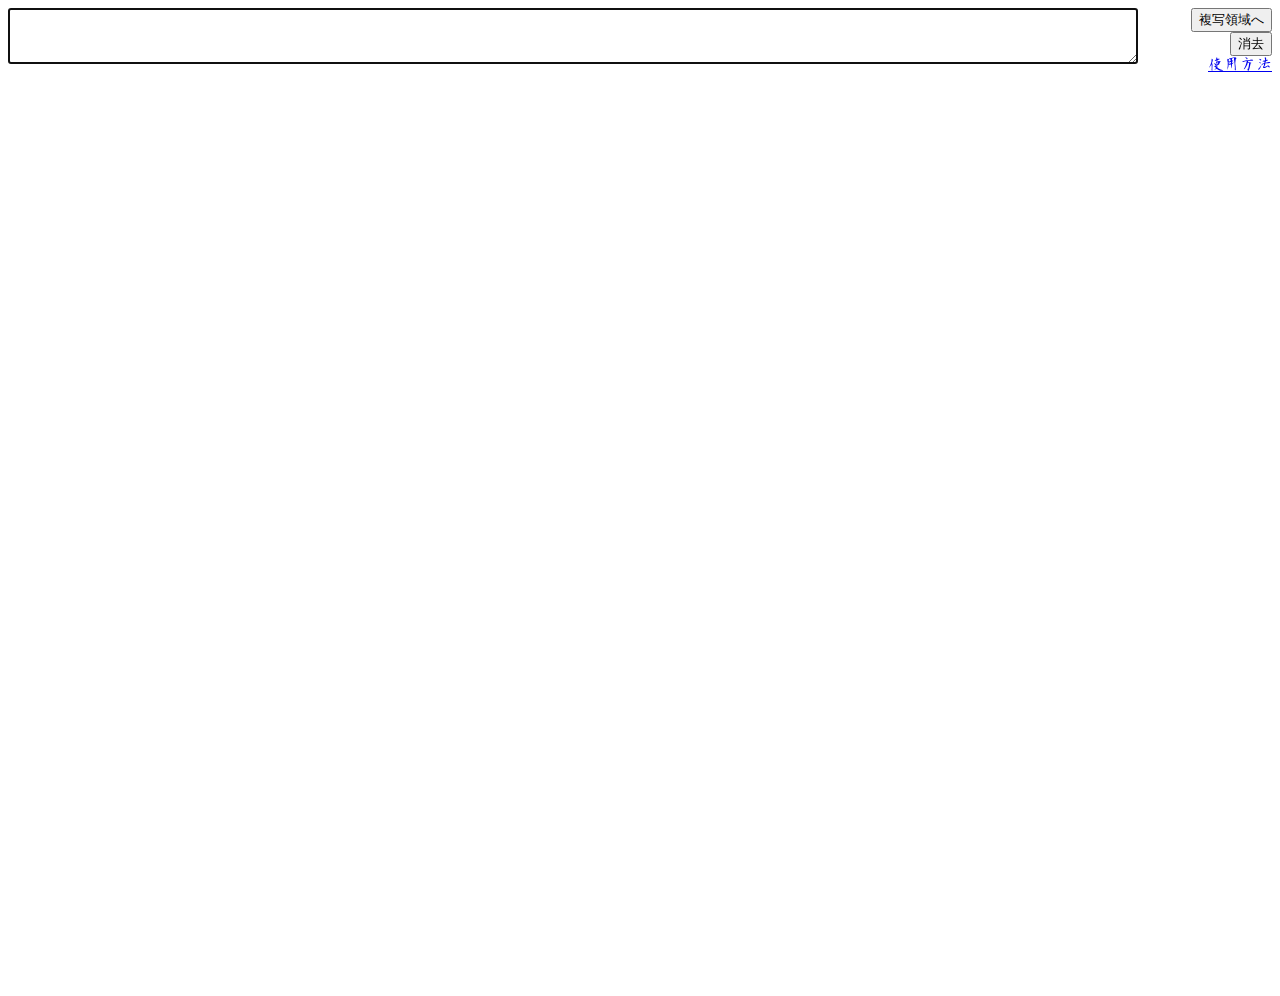
<file: index.html>
<!DOCTYPE html PUBLIC "-//W3C//DTD XHTML 1.0 Transitional//EN"
 "http://www.w3.org/TR/xhtml1/DTD/xhtml1-transitional.dtd">
<html xmlns="http://www.w3.org/1999/xhtml" xml:lang="ja" lang="ja">
  <head>
    <title>Unicode変体仮名入力</title>
    <meta http-equiv="Content-Type" content="text/html; charset=utf-8" >
    <link rel="shortcut icon" href="favicon.ico?v=2">
    <link rel="stylesheet" href="invertedL.css">
    <script src="conv.js"></script>
    <script src="convsupport.js"></script>
    <script type="text/javascript" src="./dist/clipboard.min.js"></script>
    <script type="text/javascript">
// initialize()
      function initialize() {
        // Safari doesn't support clipboard copy, so all 'copy' buttons must be labeled 'select'
        // Internet Explorer ＆ Edge doesn't support offline clipboard copy, so all 'copy' buttons must be disabled
        var userAgent = window.navigator.userAgent.toLowerCase();
        var appVersion = window.navigator.appVersion.toLowerCase();
        if ((appVersion.indexOf("safari") > -1) && (appVersion.indexOf("chrome") == -1)) {
          document.getElementById("inCopy").value = "Select";
        } else if (location.href.indexOf("file://") > -1) {
          if ((userAgent.indexOf("msie") > -1) ||
              (userAgent.indexOf("trident/7.0") > -1) ||
              (userAgent.indexOf("edge") > -1)) {
              document.getElementById("inCopy").disabled = "disabled";
              return;
          }
        }
        var clipboard = new Clipboard('.btn');
        clipboard.on('success', function(e) {
            // alert("Success");
          });
        clipboard.on('error', function(e) {
            // alert("Copy to clipboard is not supported in Safari - Use Apple+C");
          });
      }
// keyInput()
      function keyInput() {
        // http://stackoverflow.com/questions/3561493/is-there-a-regexp-escape-function-in-javascript/3561711#3561711
        RegExp.escape = function(s) {
          return s.replace(/[-\/\\^$*+?.()|[\]{}]/g, '\\$&');
        };
        var output = document.getElementById("textbox").value;
        output = output.replace(/ /g, "　");
        carretP = document.getElementById("textbox").selectionStart;
        twoLetter = ('--' + output).substr(carretP, 2);
        twoLetter = twoLetter.replace('-', '').toUpperCase();
        var candidate = document.getElementById("candidatesArea");
        if (twoLetter in support) {
          candidate.innerHTML = support[twoLetter].replace(/\n/g, "<br>");
        } else {
          twoLetter = twoLetter.charAt(1);
          if (twoLetter in support) {
            candidate.innerHTML = support[twoLetter].replace(/\n/g, "<br>");
          } else {
            candidate.innerHTML = '';
          }
        }
        for (t in xsIn) {
          var re = new RegExp(RegExp.escape(xsIn[t]), "gi");
          spanned = ipaOut[t];      // 縦書きのspan class="cmb"対応
          ch0 = xsIn[t].charAt(0);
          if (ch0 == 'G' || ch0 == 'Z' || ch0 == 'D' || ch0 == 'B' || ch0 == 'P') {
            spanned = "<span class=\"cmb\">" + spanned + "</span>";
          }
          output = output.replace(re, spanned);
        }
        kanaOut(output);
      }
// kanaOut()
      function kanaOut(output) {
        var kanaDisplay = document.getElementById("contentsArea");
        kanaDisplay.innerHTML = output.replace(/\n/g, "<br>");
      }
// inboxClear()
      function inboxClear() {
        document.input.textbox.value="";
        keyInput();
        document.input.textbox.focus();
      }

    </script>
  </head>
  <body onLoad="document.input.textbox.focus(); initialize(); keyInput();">
    <div id="controldiv" class="controlSection">
      <div class="inputSection">
        <form name="input"><textarea id="textbox" class="inboxSection" name="textbox" cols="40" spellcheck="false" accesskey='i' onkeyup="keyInput()"></textarea></form>
      </div>
      <div class="buttonsSection">
        <input type="button" id="inCopy" class="btn" data-clipboard-target="#contentsArea" value="複写領域へ"><br/>
        <input type="button" onClick="inboxClear();" value="消去"><br/>
        <a href="./help.html" target="_blank">使用方法</a>
      </div>
    </div>
    <main>
    <div id="candidatesArea" class="candidateSection"></div>
    <div id="contentsArea" class="contentSection"></div>
    <div id="FillerArea" class="fillerSection"></div>
    </main>
  </body>
</html>
</file>
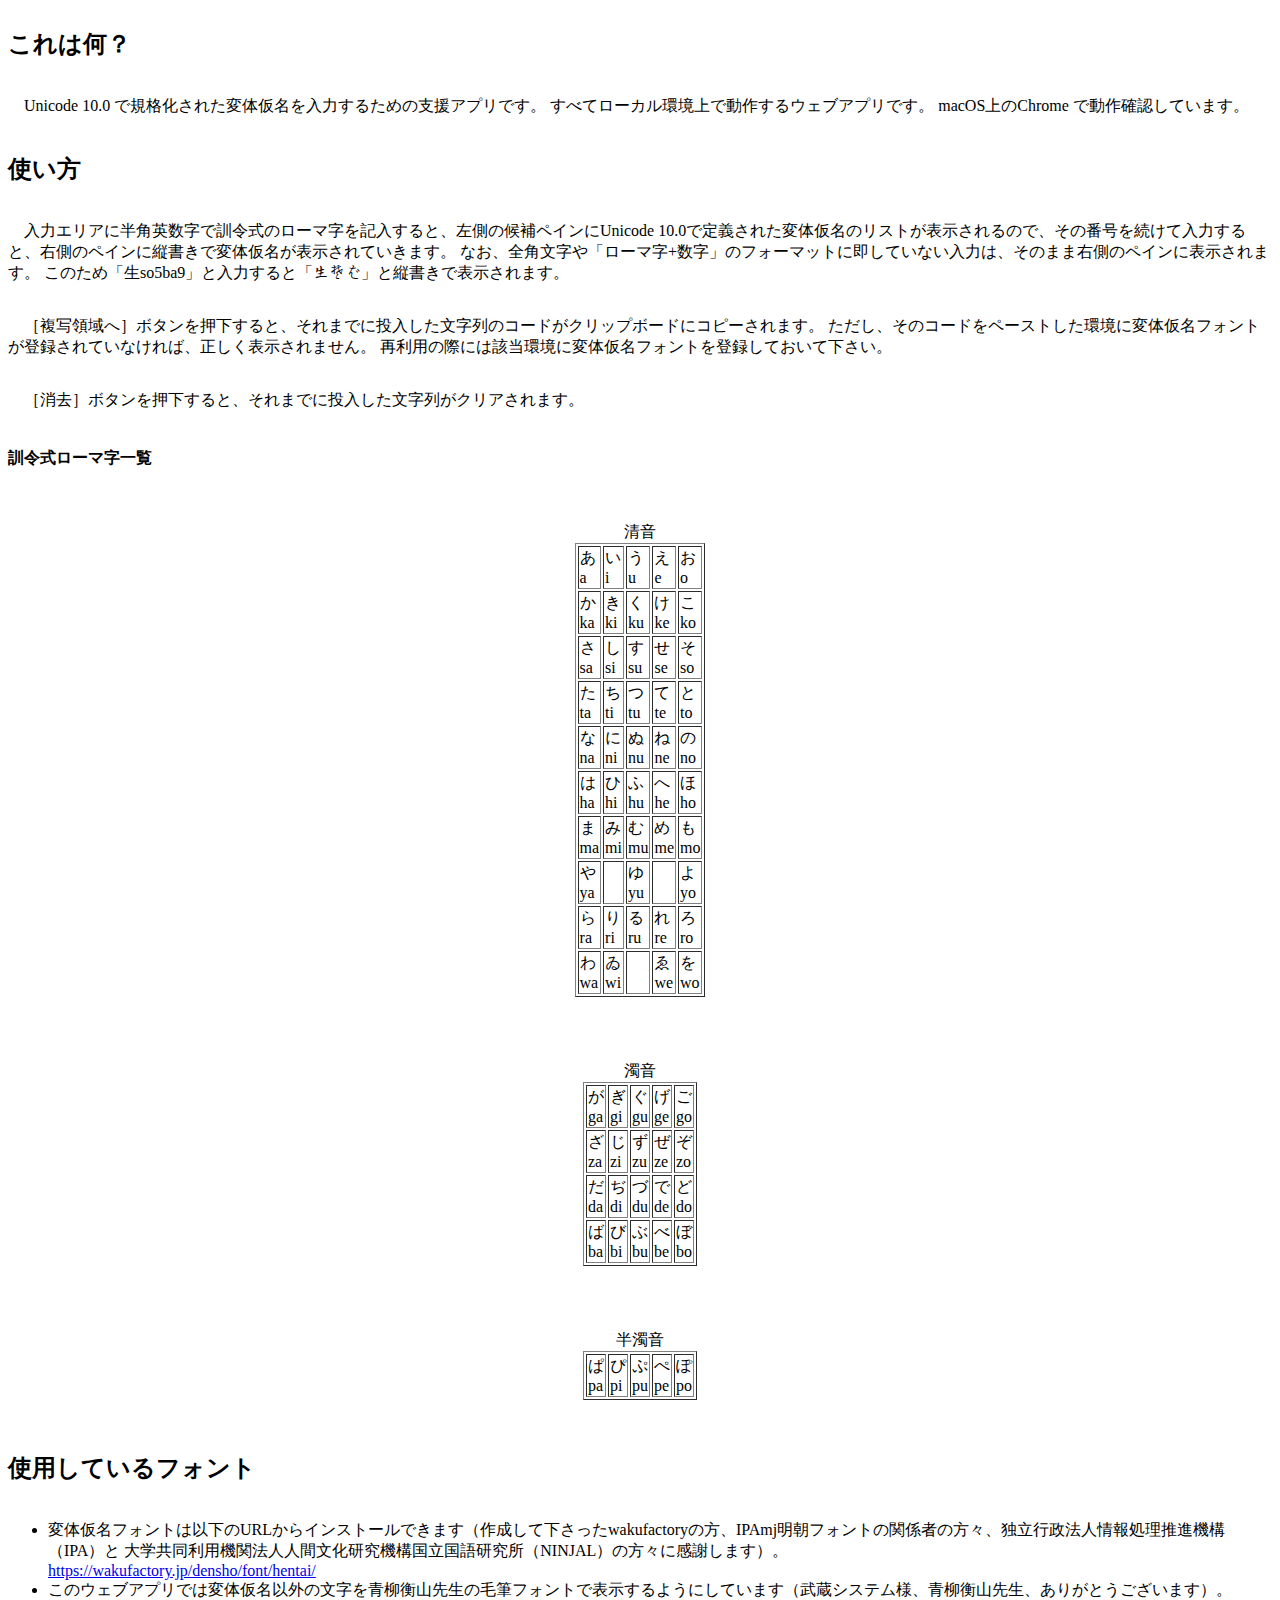
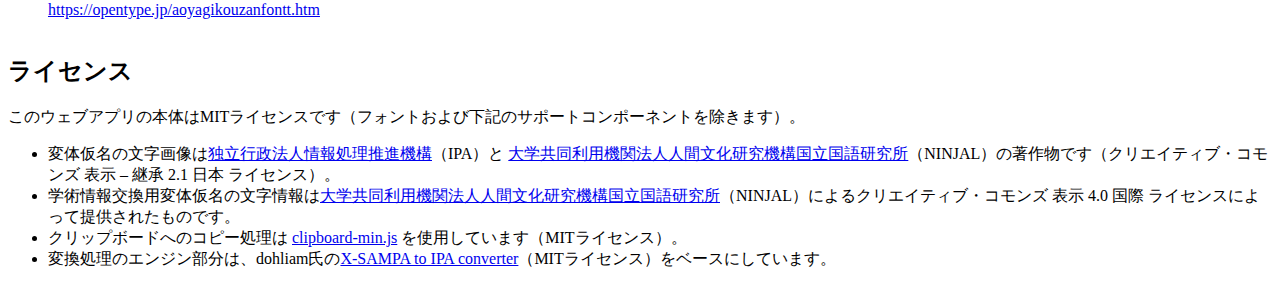
<file: help.html>
<!DOCTYPE html PUBLIC "-//W3C//DTD XHTML 1.0 Transitional//EN"
 "http://www.w3.org/TR/xhtml1/DTD/xhtml1-transitional.dtd">
<html xmlns="http://www.w3.org/1999/xhtml" xml:lang="ja" lang="ja">
  <head>
    <title>Unicode変体仮名入力-説明</title>
    <meta http-equiv="Content-Type" content="text/html; charset=utf-8" >
    <link rel="shortcut icon" href="favicon.ico?v=2">
    <link rel="stylesheet" href="help.css">
  </head>
  <body>
<h2>これは何？</h2>
<p>
　Unicode 10.0 で規格化された変体仮名を入力するための支援アプリです。 すべてローカル環境上で動作するウェブアプリです。 macOS上のChrome で動作確認しています。
</p>
<h2>使い方</h2>
<p>
　入力エリアに半角英数字で訓令式のローマ字を記入すると、左側の候補ペインにUnicode 10.0で定義された変体仮名のリストが表示されるので、その番号を続けて入力すると、右側のペインに縦書きで変体仮名が表示されていきます。 なお、全角文字や「ローマ字+数字」のフォーマットに即していない入力は、そのまま右側のペインに表示されます。 このため「生so5ba9」と入力すると「<span class="kouzan">生</span><span class="hentai">𛁛𛂦゙</span>」と縦書きで表示されます。
</p>
<p>
　［複写領域へ］ボタンを押下すると、それまでに投入した文字列のコードがクリップボードにコピーされます。 ただし、そのコードをペーストした環境に変体仮名フォントが登録されていなければ、正しく表示されません。 再利用の際には該当環境に変体仮名フォントを登録しておいて下さい。
</p>
<p>
　［消去］ボタンを押下すると、それまでに投入した文字列がクリアされます。
</p>
<h4>
訓令式ローマ字一覧
</h4>
<p>
<div align="center">清音</div>
<table border="1" align="center">
    <tr><td>あ<br/>a</td><td>い<br/>i</td><td>う<br/>u</td><td>え<br/>e</td><td>お<br/>o</td></tr>
    <tr><td>か<br/>ka</td><td>き<br/>ki</td><td>く<br/>ku</td><td>け<br/>ke</td><td>こ<br/>ko</td></tr>
    <tr><td>さ<br/>sa</td><td>し<br/>si</td><td>す<br/>su</td><td>せ<br/>se</td><td>そ<br/>so</td></tr>
    <tr><td>た<br/>ta</td><td>ち<br/>ti</td><td>つ<br/>tu</td><td>て<br/>te</td><td>と<br/>to</td></tr>
    <tr><td>な<br/>na</td><td>に<br/>ni</td><td>ぬ<br/>nu</td><td>ね<br/>ne</td><td>の<br/>no</td></tr>
    <tr><td>は<br/>ha</td><td>ひ<br/>hi</td><td>ふ<br/>hu</td><td>へ<br/>he</td><td>ほ<br/>ho</td></tr>
    <tr><td>ま<br/>ma</td><td>み<br/>mi</td><td>む<br/>mu</td><td>め<br/>me</td><td>も<br/>mo</td></tr>
    <tr><td>や<br/>ya</td><td></td><td>ゆ<br/>yu</td><td></td><td>よ<br/>yo</td></tr>
    <tr><td>ら<br/>ra</td><td>り<br/>ri</td><td>る<br/>ru</td><td>れ<br/>re</td><td>ろ<br/>ro</td></tr>
    <tr><td>わ<br/>wa</td><td>ゐ<br/>wi</td><td></td><td>ゑ<br/>we</td><td>を<br/>wo</td></tr>
  </table>
</p>
<p>
<div align="center">濁音</div>
<table border="1" align="center">
    <tr><td>が<br/>ga</td><td>ぎ<br/>gi</td><td>ぐ<br/>gu</td><td>げ<br/>ge</td><td>ご<br/>go</td></tr>
    <tr><td>ざ<br/>za</td><td>じ<br/>zi</td><td>ず<br/>zu</td><td>ぜ<br/>ze</td><td>ぞ<br/>zo</td></tr>
    <tr><td>だ<br/>da</td><td>ぢ<br/>di</td><td>づ<br/>du</td><td>で<br/>de</td><td>ど<br/>do</td></tr>
    <tr><td>ば<br/>ba</td><td>び<br/>bi</td><td>ぶ<br/>bu</td><td>べ<br/>be</td><td>ぼ<br/>bo</td></tr>
  </table>
</p>
<p>
<div align="center">半濁音</div>
<table border="1" align="center">
    <tr><td>ぱ<br/>pa</td><td>ぴ<br/>pi</td><td>ぷ<br/>pu</td><td>ぺ<br/>pe</td><td>ぽ<br/>po</td></tr>
  </table>
</p>

<h2>使用しているフォント</h2>

<ul>
<li>
変体仮名フォントは以下のURLからインストールできます（作成して下さったwakufactoryの方、IPAmj明朝フォントの関係者の方々、独立行政法人情報処理推進機構（IPA）と 大学共同利用機関法人人間文化研究機構国立国語研究所（NINJAL）の方々に感謝します）。<br/>
<a href="https://wakufactory.jp/densho/font/hentai/">https://wakufactory.jp/densho/font/hentai/</a>
</li>
<li>
このウェブアプリでは変体仮名以外の文字を青柳衡山先生の毛筆フォントで表示するようにしています（武蔵システム様、青柳衡山先生、ありがとうございます）。<br/>
<a href="https://opentype.jp/aoyagikouzanfontt.htm">https://opentype.jp/aoyagikouzanfontt.htm</a>
</li>
</ul>


<h2>ライセンス</h2>

このウェブアプリの本体はMITライセンスです（フォントおよび下記のサポートコンポーネントを除きます）。
<ul>
<li>
変体仮名の文字画像は<a href="https://www.ipa.go.jp/">独立行政法人情報処理推進機構</a>（IPA）と <a href="https://www.ninjal.ac.jp/">大学共同利用機関法人人間文化研究機構国立国語研究所</a>（NINJAL）の著作物です（クリエイティブ・コモンズ 表示 – 継承 2.1 日本 ライセンス）。
</li>
<li>
学術情報交換用変体仮名の文字情報は<a href="https://www.ninjal.ac.jp/">大学共同利用機関法人人間文化研究機構国立国語研究所</a>（NINJAL）によるクリエイティブ・コモンズ 表示 4.0 国際 ライセンスによって提供されたものです。
</li>
<li>
クリップボードへのコピー処理は <a href="https://clipboardjs.com/">clipboard-min.js</a> を使用しています（MITライセンス）。
</li>
<li>
変換処理のエンジン部分は、dohliam氏の<a href="https://github.com/dohliam/xsampa">X-SAMPA to IPA converter</a>（MITライセンス）をベースにしています。
</li>
</ul>


</body>
</html>
</file>
<file: invertedL.css>
@font-face {
font-family: "UniHentaiKana";
  src: url(https://mmurak.github.io/HentaiGanaTransliterator/font/UniHentaiKana-Regular.woff2) format("woff2");
}
@font-face {
font-family: "KouzanBrushFontOTF";
  src: url(https://mmurak.github.io/HentaiGanaTransliterator/font/KouzanBrushFontOTF.woff2) format("woff2");
}

body{
  display: flex;
  flex-direction: column;
  font-family: 'UniHentaiKana', 'KouzanBrushFontOTF', 'Helvetica Neue', 'Lucida Sans Unicode', 'Arial Unicode MS', sans-serif;
  font-size: 16px;
}

span.std {font-family: "游ゴシック体", "Yu Gothic", YuGothic, "ヒラギノ角ゴ Pro", "Hiragino Kaku Gothic Pro", "メイリオ", "Meiryo", "sans-serif";}

span.cmb {
    text-combine-upright: all;
    -webkit-text-combine: horizontal;
    -ms-text-combine-horizontal: all;
}

.controlSection{
  height: 80px;
  width: 100%;
  text-align: left;
  display:inline-flex;
  background-color: #fff;
  color: #000;
}

.inputSection{
  width: 100%;
  height: 100%;
  float: left;
}

.inboxSection{
  width: 95%;
  height: 50px;
  font-size: 2em;
}

.buttonsSection{
  text-align: right;
  vertical-align: middle;
  font-size: 1.0em;
}

main{
  min-height: 100vh;
  display: flex;
  margin-top: 0px;
}

.candidateSection{
  width: 8em;
  text-align: left;
  background-color: #fff;
  color: #000;
  font-size: 1.5em;
}

.contentSection{
  flex: 1;
  background-color: #fff;
  text-align: left;
  margin-left: 5px;
  font-size: 2em;
  -webkit-writing-mode: vertical-rl;
      -ms-writing-mode: tb-rl;
          writing-mode: vertical-rl;
}

.fillerSection{
  width: 4em;
  text-align: left;
  background-color: #fff;
  color: #000;
  font-size: 1.5em;
}
</file>
<file: help.css>
@font-face {
font-family: "UniHentaiKana";
  src: url(https://mmurak.github.io/HentaiGanaTransliterator/font/UniHentaiKana-Regular.woff2) format("woff2");
}
@font-face {
font-family: "KouzanBrushFontOTF";
  src: url(https://mmurak.github.io/HentaiGanaTransliterator/font/KouzanBrushFontOTF.woff2) format("woff2");
}

body{
  display: flex;
  flex-direction: column;
  "游ゴシック体", "Yu Gothic", YuGothic, "ヒラギノ角ゴ Pro", "Hiragino Kaku Gothic Pro", "メイリオ", "Meiryo", "sans-serif";
  font-size: 16px;
}

span.kouzan {font-family: "KouzanBrushFontOTF";}
span.hentai {font-family: "UniHentaiKana";}
</file>
